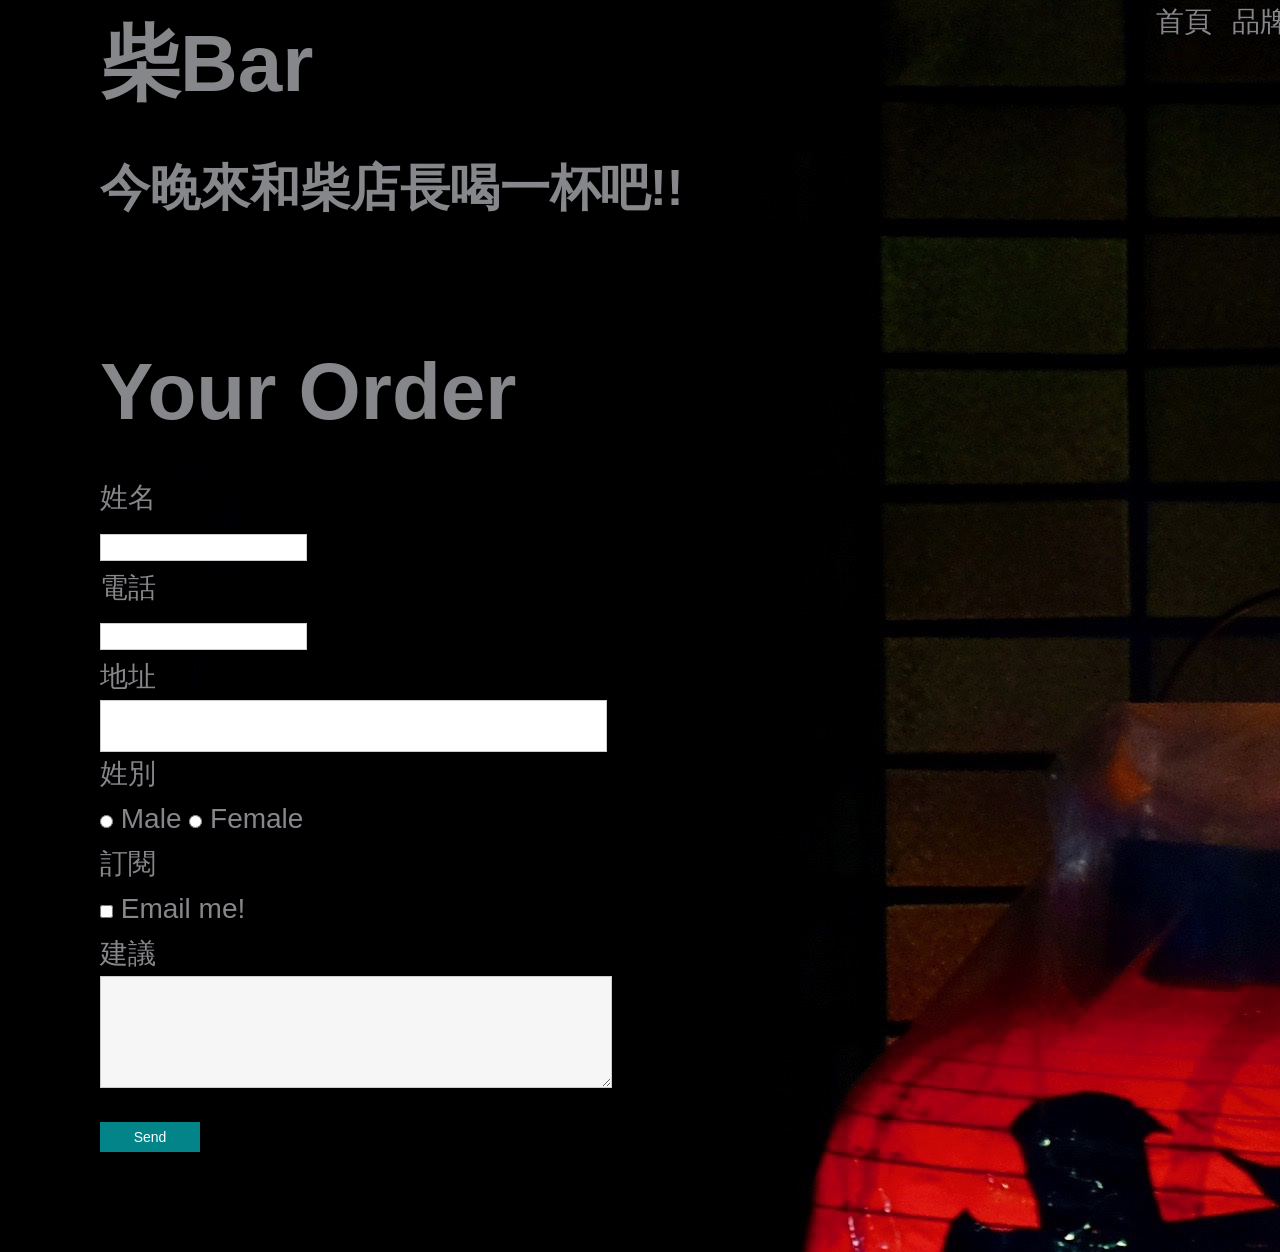
<file: five.html>
<!DOCTYPE html>
<html lang="en">
<head>
    <meta charset="UTF-8">
    <meta name="viewport" content="width=device-width, initial-scale=1.0">
    <title>Document</title>
    <link rel="stylesheet" href="style.css">
    <link rel="stylesheet" href="reset.css">

</head>
<body>
    <div class="wrapper">


         <div class="top">
            
			
			<ul>
        <li><a href="index.html">首頁</a></li>
				<li><a href="first.html">品牌故事</a></li>
				<li><a href="sec.html">菜單</a></li>
				<li><a href="third.html">餐廳環境</a></li>
				<li><a href="four.html">關於我們</a></li>
				<li><a href="five.html">訂位</a></li>
			</ul>
		</div>


         <div class="main">

            
             <h1>柴Bar</h1>
             <h2>今晚來和柴店長喝一杯吧!!</h2>
              
          </div>

          <div class="wrapper">
    
            
        
            <div class="main">
              <h1>Your Order</h1>
              <span class="line"></span>
              <ul>
                
                <li>
                  <p>姓名</p>
                  <input class="name" type="text" />
                </li>
                
                <li>
                  <p>電話</p>
                  <input class="phone" type="text" />
                </li>
                
                <li>
                  <p>地址</p>
                  <input class="address" type="text" />
                </li>
                
                <li>
                  <p>姓別</p>
                  <input class="male" type="radio" name="xx" />
                  <span>Male</span>
                  <input class="female" type="radio" name="xx" />
                  <span>Female</span>
                </li>
                
                <li>
                  <p>訂閱</p>
                  <input type="checkbox" />
                  <span>Email me!</span>
                  
                </li>
                
                <li>
                  <p>建議</p>
                  <textarea></textarea>
                </li>
                
                <li>
                  <input class="send" type="submit" value="Send" />
                </li>
        
              </ul>
            </div>
        
          </div>

          
    
    






    </div>
   
    





    
</body>
</html>
</file>
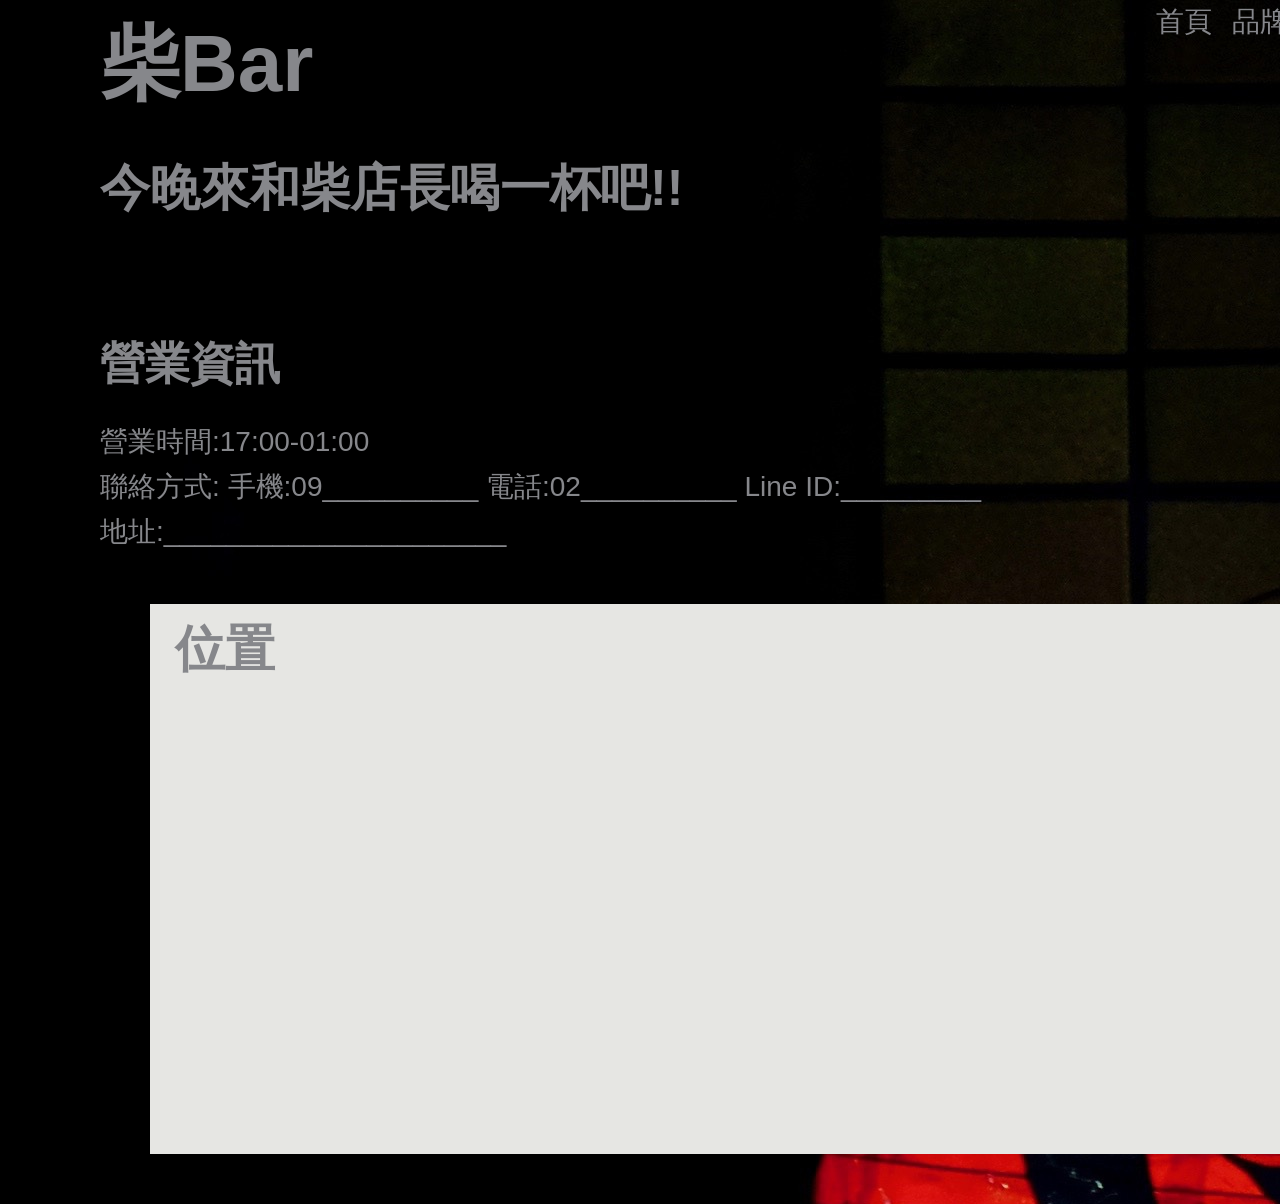
<file: four.html>
<!DOCTYPE html>
<html lang="en">
<head>
    <meta charset="UTF-8">
    <meta name="viewport" content="width=device-width, initial-scale=1.0">
    <title>Document</title>
    <link rel="stylesheet" href="style.css">
    <link rel="stylesheet" href="reset.css">

</head>
<body>
    <div class="wrapper">


         <div class="top">
            
			
			<ul>
        <li><a href="index.html">首頁</a></li>
				<li><a href="first.html">品牌故事</a></li>
				<li><a href="sec.html">菜單</a></li>
				<li><a href="third.html">餐廳環境</a></li>
				<li><a href="four.html">關於我們</a></li>
				<li><a href="five.html">訂位</a></li>
			</ul>
		</div>


         <div class="main">

            
             <h1>柴Bar</h1>
             <h2>今晚來和柴店長喝一杯吧!!</h2>
              
          </div>

          <div class="text">
            <h3> 營業資訊</h3>
            <p>
               
              營業時間:17:00-01:00<br>
               
               聯絡方式:
               手機:09__________
               電話:02__________
               Line ID:_________<br>
               
               地址:______________________<br>
            </p>
              
          </div>

          <div id="map">
            <h3>位置</h3>
            <iframe src="https://www.google.com/maps/embed?pb=!1m18!1m12!1m3!1d7229.346474512967!2d121.60605361108476!3d25.045160973466025!2m3!1f0!2f0!3f0!3m2!1i1024!2i768!4f13.1!3m3!1m2!1s0x3442ab4680f58ad3%3A0xd645714142267b1!2z5Lit5aSu56CU56m26ZmiIOajruael-eUn-aFi-eglOeptuWckuWNgA!5e0!3m2!1szh-TW!2stw!4v1775890822271!5m2!1szh-TW!2stw" width="600" height="450" style="border:0;" allowfullscreen="" loading="lazy" referrerpolicy="no-referrer-when-downgrade"></iframe>
        </div>

          
    
    






    </div>
   
    





    
</body>
</html>
</file>
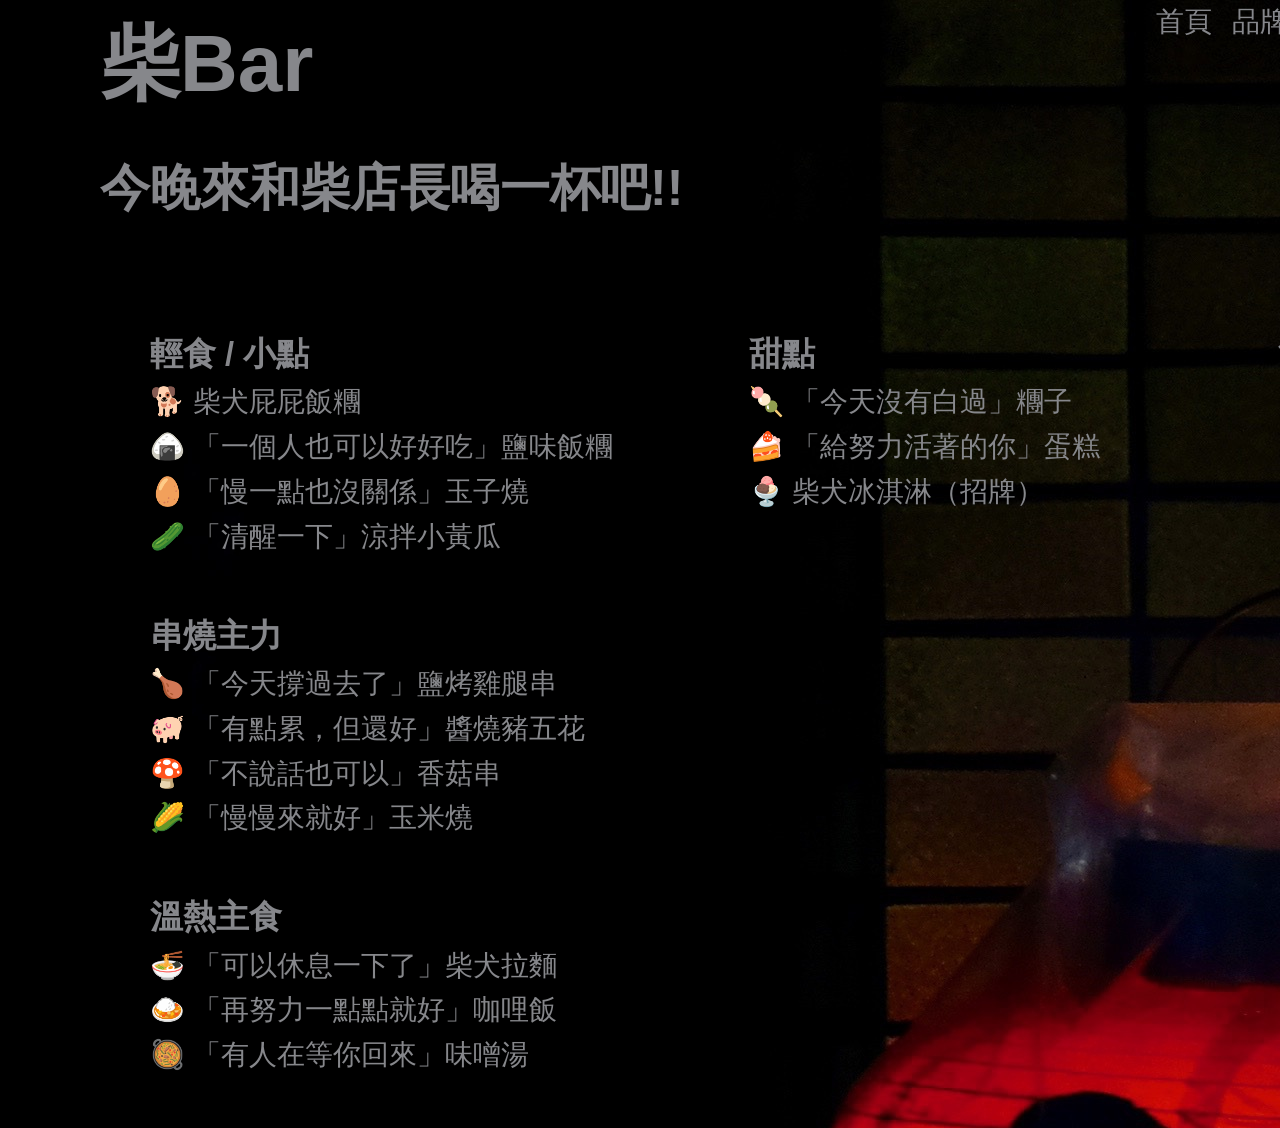
<file: sec.html>
<!DOCTYPE html>
<html lang="en">
<head>
    <meta charset="UTF-8">
    <meta name="viewport" content="width=device-width, initial-scale=1.0">
    <title>Document</title>
    <link rel="stylesheet" href="style.css">
    <link rel="stylesheet" href="reset.css">

</head>
<body>
    <div class="wrapper">


         <div class="top">
            
			
			<ul>
        <li><a href="index.html">首頁</a></li>
				<li><a href="first.html">品牌故事</a></li>
				<li><a href="sec.html">菜單</a></li>
				<li><a href="third.html">餐廳環境</a></li>
				<li><a href="four.html">關於我們</a></li>
				<li><a href="five.html">訂位</a></li>
			</ul>
		</div>


         <div class="main">

            
             <h1>柴Bar</h1>
             <h2>今晚來和柴店長喝一杯吧!!</h2>
              
          </div>

          <div class="sec">
            <div class="sec1">
                <h3>輕食 / 小點</h3>
               <p> 🐕 柴犬屁屁飯糰 <br>
                   🍙 「一個人也可以好好吃」鹽味飯糰<br>
                   🥚 「慢一點也沒關係」玉子燒<br>
                   🥒 「清醒一下」涼拌小黃瓜<br>
                  
             </div>
             <div class="sec2">
               <h3>串燒主力</h3>
               <p> 
                   🍗 「今天撐過去了」鹽烤雞腿串<br>
                   🐖 「有點累，但還好」醬燒豬五花<br>
                   🍄 「不說話也可以」香菇串<br>
                   🌽 「慢慢來就好」玉米燒<br>
                   
               </p>
   
             </div>
             <div class="sec3">
               <h3>溫熱主食</h3>
               <p> 
                   
                   🍜 「可以休息一下了」柴犬拉麵<br>
                   🍛 「再努力一點點就好」咖哩飯<br>
                   🥘 「有人在等你回來」味噌湯<br>
                   
               </p>
   
             </div>
             <div class="sec4">
               <h3>酒類</h3>
               <p> 
                   🍺 生啤酒👉 改名：「先放下吧」<br>
                   🥃 Highball👉 「輕一點的夜晚」<br>
                   🍶 日本清酒👉 「慢慢喝就好」<br>
                   🍑 水果酒👉 「今天值得一點甜」<br>  
               </p>
   
             </div>
   
            <div class="sec5">
              
               <h3>甜點</h3>
               <p> 
                   🍡 「今天沒有白過」糰子<br>
                   🍰 「給努力活著的你」蛋糕<br>
                   🍨 柴犬冰淇淋（招牌）<br>
               </p>
            </div>

          </div>

          
    
    






    </div>
   
    





    
</body>
</html>
</file>
<file: style.css>
@import url('reset.css');

html{
    
}

body{

    font-family: Arial;
	font-size: 14px;
	color: #86878b;
	line-height: 1.6;
    background-image: url(t_watanabe-red-lantern-5116589.jpg);
    width: 1800px;
	
}

a{
    color: #86878b;
	text-decoration: none;
}

a:hover{
    
    border-bottom: 3px solid  #86878b;
;
}

div{}

.wrapper{

    
    margin: 0 auto;
    
}

.top{
    
    
   
}


.top img{
    
	float: left;

	margin-top: 20px;
	margin-left: 20px;

   

}

.top ul{
    float: right;
	margin-right: 20px;
   
}

.top li{
    float: left;
    margin-right: 20px;
    font-size: 28px;
    
}

.main{
    
	margin-left: auto;
	margin-right: auto;
    margin-bottom: 100px;
    
}

.main h1{
    font-size: 80px;
    margin-bottom: 20px;
}

.main h2{
    margin-bottom: 30px;
    font-size: 50px;
}







#artist-2{
    margin-bottom: 20px;
}

#artist-2 ul{
    display: flex;
}

#artist-2 li{
    padding: 0 50px;
    flex-basis: 0;
    flex-grow: 1;
}
.bu img{
    height: 185px;
    
}

#artist-2 li:nth-child(2){
    border: 1px dashed #333;
    border-width: 0 1px;
}

#artist-2 img{
    width: 300px;
    display: block;
    margin: 0 auto;
    margin-bottom: 50px;

}
#artist-2 h3{
    font-size: 28px;
    text-align: center;

}

#artist-2 p{
    text-align: center;
    font-size: 20px;
}

.dish img{
    display: block;
    width: 700px;
    height: 400px;
    margin-left: 100px;
    margin-bottom: 20px;
    margin-top: 80px;
}


footer{
    font-size: 20px;
    padding: 30px 0;
    margin-left: 300px;
}




/* first */

.first{


}
.first img{
    margin-top: 30px;
    margin-left: 150px;
    float: left;

    width: 700px;
}
.first p{
    float: right;
    margin-top: 30px;
    font-size: 28px;
    margin-right: 150px;
}


/* sec */

.sec{
    font-size: 28px;
    margin-left: 150px;
    position: relative;
    
}
.sec1{
    margin-bottom: 50px;
}
.sec2{
    margin-bottom: 50px;
}
.sec3{
    margin-bottom: 50px;
}
.sec4{
    position: absolute;
    right: 100px;
    top: 0;
    bottom: 0;
    margin: auto;
    
   
    
    
}
.sec5{
    position: absolute;
    right: 700px;
    top: 0;
    bottom: 0;
    margin: auto;
}


/* third */

.third{
    display: block;

   
}

.third img{
    width: 450px;
    height: 300px;
    margin-right: 50px;
    margin-bottom: 50px;
    margin-left: 50px;
}



/* four */

.text{

    margin-left: 100px;

}
.text h3{
    font-size: 45px;
    margin-bottom: 20px;
}

.text p{
    font-size: 28px;
    margin-bottom: 50px;
}
#map{
    background-color: rgb(230, 230, 227);
    margin-top: 10px;
    padding: 5px;
    margin-bottom: 50px;
    margin-left: 150px;
    
    
    
}

#map h3{
    padding-bottom: 10px;
    font-size: 50px;
    margin-left: 20px;
}

#map iframe{
   display: block;
   text-align: center;
   width: 1600px;
   margin: 0 auto;
   
}

/* five */

.main{

    margin-left: 100px;

    font-size: 28px;
	
	
}

.main h1{
	
}

.main .name{
	width: 200px;
	height: 25px;
	border: 1px solid #ccc;
	padding-left: 5px;
	outline: 0;
}

.main .phone{
	width: 200px;
	height: 25px;
	border: 1px solid #ccc;
	padding-left: 5px;
	outline: 0;
}

.main .address{
	width: 500px;
	height: 50px;
	border: 1px solid #ccc;
	padding-left: 5px;
	outline: 0;
}

.main textarea{
	width: 500px;
	height: 100px;
	border: 1px solid #ccc;
	padding: 5px;
	outline: 0;
	background-color: #f6f6f6;
	margin-bottom: 20px;
}

.main .send{
	width: 100px;
	height: 30px;
	font-size: 14px;
	background-color: #028489;
	color: white;
	border: 0;
	display: block;
	
}
</file>
